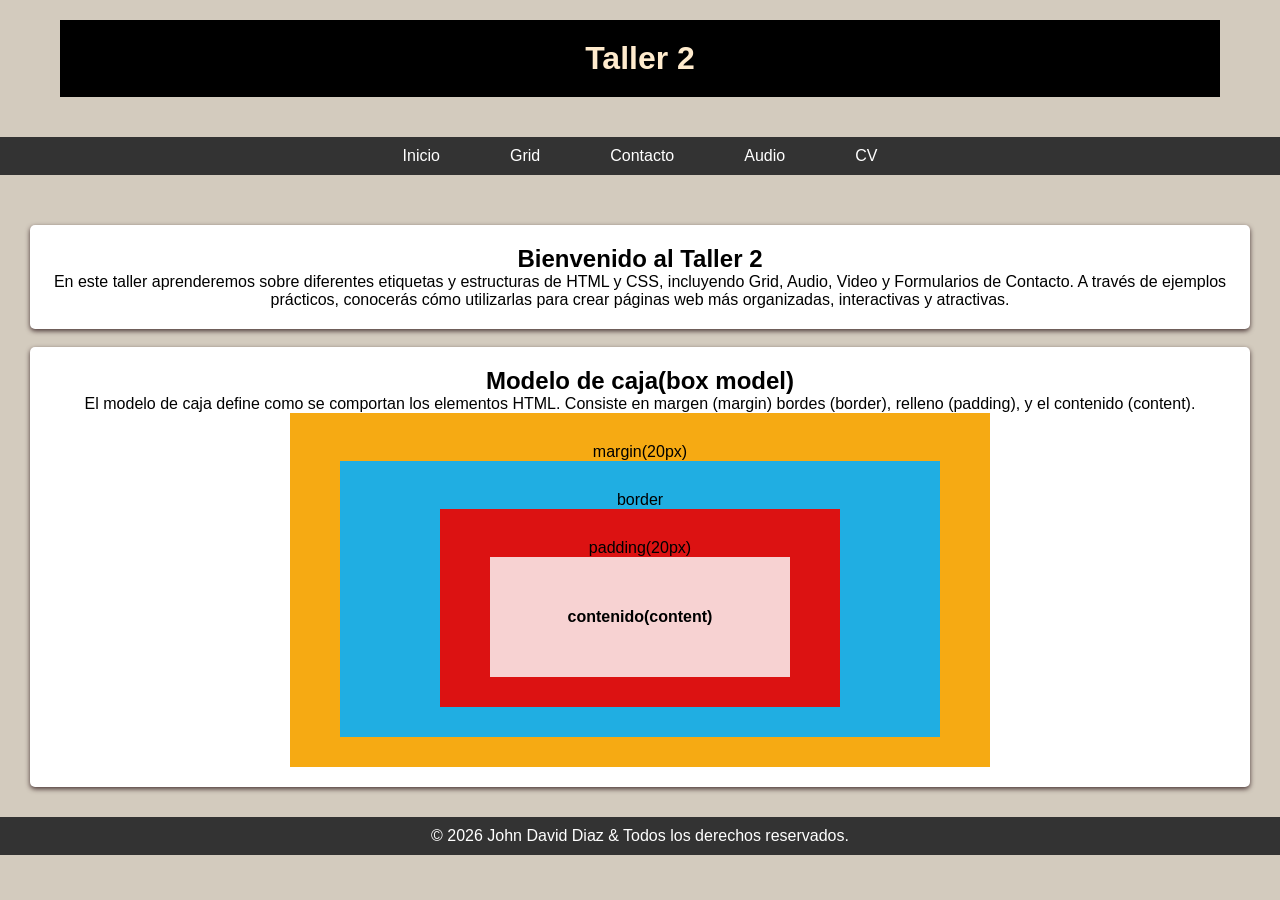
<file: index.html>
<!doctype html>
<html lang="es">
<head>
  <meta charset="UTF-8" />
  <meta name="viewport" content="width=device-width, initial-scale=1.0" />

  <!--link del css-->

  <link rel="shortcut icon" href="assets/img/j9hnda.png" type="image/png" />

  <meta name="author" content="John David Diaz" />
  <meta name="description" content="Currículum vitae de desarrolladores de software" />
  <meta name="keywords" content="CV, hoja de vida, desarrollador, SENA" />
  <meta name="theme-color" content="#1f4ea8" />
  <meta name="MobileOptimized" content="width" />
  <meta name="HandheldFriendly" content="true" />
  <meta name="mobile-web-app-capable" content="yes" />
  <meta name="apple-mobile-web-app-status-bar-style" content="black-translucent" />

  <link rel="stylesheet" href="assets/css/styles.css" />
  <title>Taller 2</title>
  <div class="container">
    <header>
      <h1>Taller 2</h1>
    </header>
  </div>
  <nav class="nav">
    <ul>
      <li><a href="./">Inicio</a></li>
      <li><a href="grid.html">Grid</a></li>
      <li><a href="contacto.html">Contacto</a></li>
      <li><a href="audio.html">Audio</a></li>
      <li><a href="cv.html">CV</a></li>
    </ul>
  </nav>
  <main>
    <article>
      <h2>Bienvenido al Taller 2</h2>
      <p>
En este taller aprenderemos sobre diferentes etiquetas y estructuras de HTML y CSS, incluyendo Grid, Audio, Video y Formularios de Contacto. A través de ejemplos prácticos, conocerás cómo utilizarlas para crear páginas web más organizadas, interactivas y atractivas.
      </p>
    </article>
    <br>
    <article>
      <h2>Modelo de caja(box model)</h2>
      <p>
        El modelo de caja define como se comportan los elementos HTML.
        Consiste en margen (margin) bordes (border), relleno (padding), y el
        contenido (content).
      </p>
      <model>
        <div class="margin">margin(20px)
          <div class="border">border
            <div class="padding">padding(20px)
              <div class="content">contenido(content)
              </div>
            </div>
          </div>
        </div>
      </model>
  </main>
  </div>
  </nav>
  <style>

  </style>
</head>
<body>
  <footer class="footer">
    <p>&copy; 2026 John David Diaz &amp; Todos los derechos reservados.</p>
  </footer>
</body>
</html>
</file>
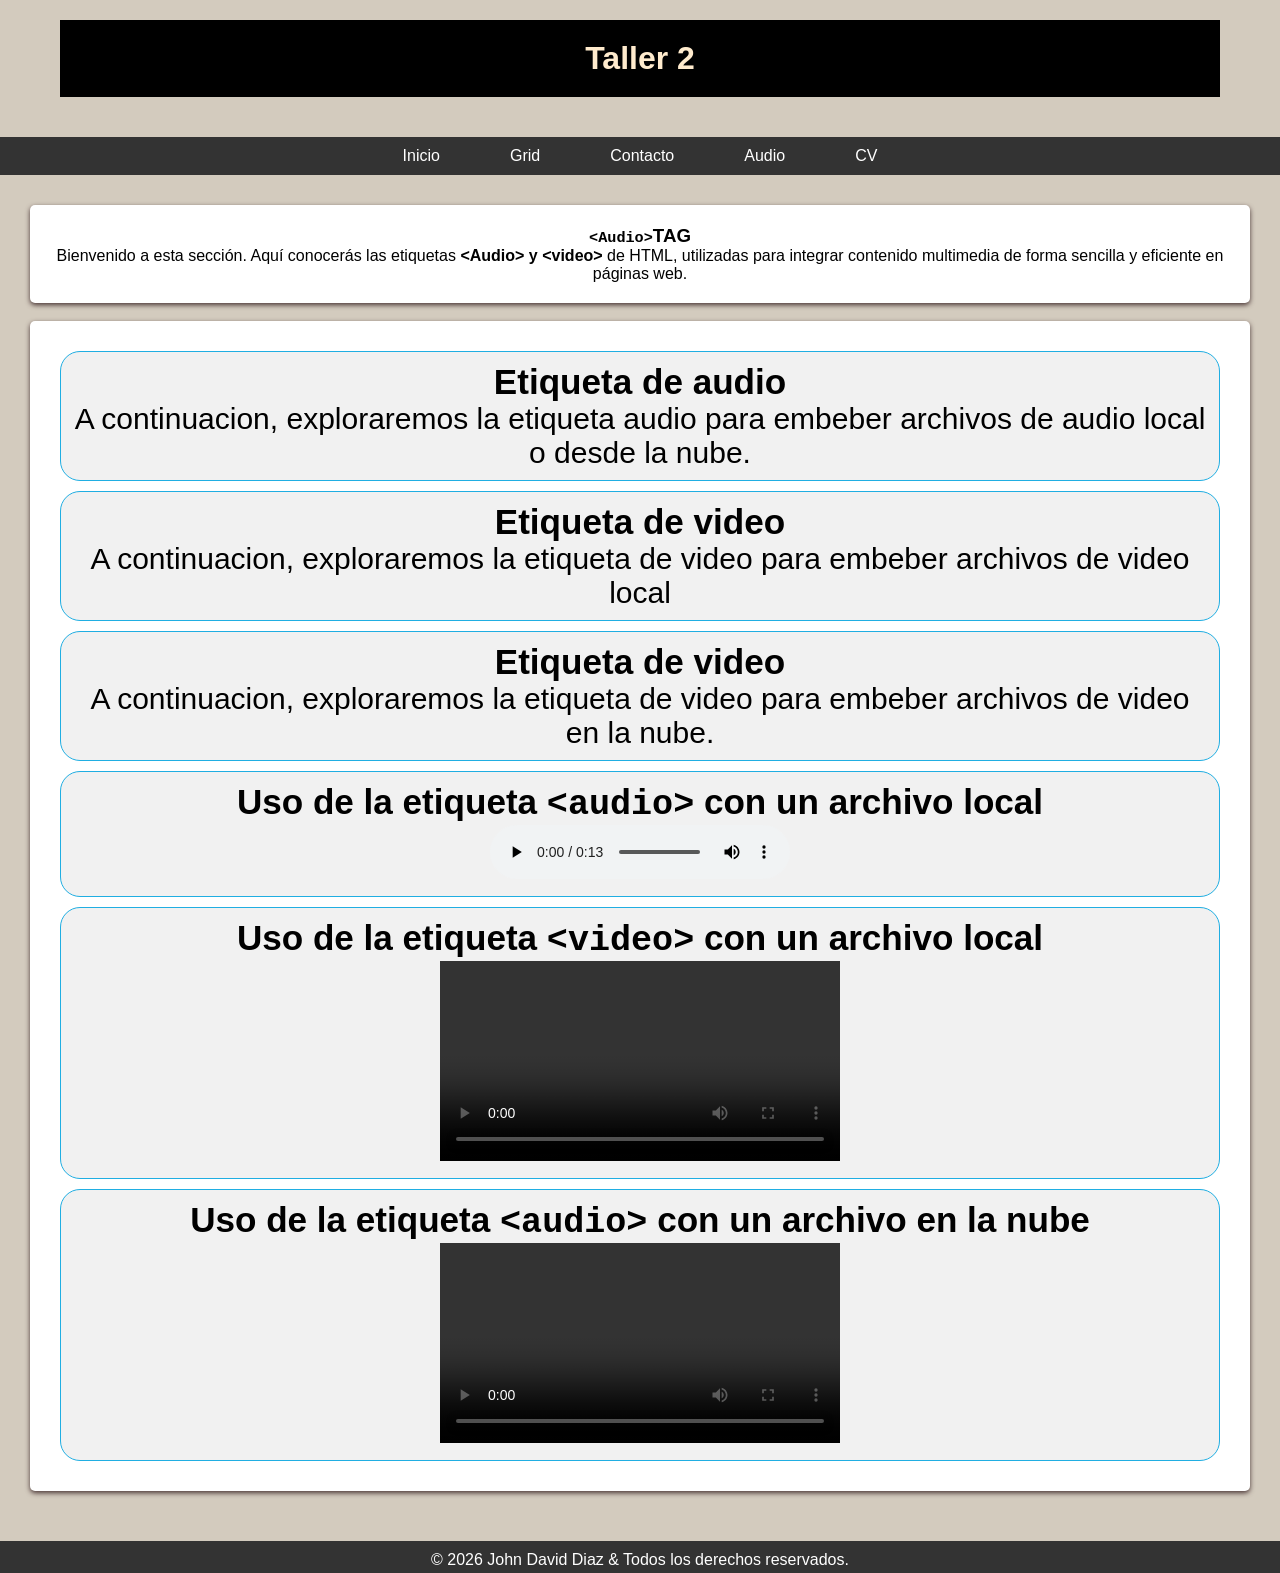
<file: audio.html>
<!doctype html>
<html lang="es">

<head>
    <meta charset="UTF-8" />
    <meta name="viewport" content="width=device-width, initial-scale=1.0" />

    <!--link del css-->

    <link rel="shortcut icon" href="assets/img/Sena.png" type="image/png" />

    <meta name="author" content="John David Diaz" />
    <meta name="description" content="Currículum vitae de desarrolladores de software" />
    <meta name="keywords" content="CV, hoja de vida, desarrollador, SENA" />
    <meta name="theme-color" content="#1f4ea8" />
    <meta name="MobileOptimized" content="width" />
    <meta name="HandheldFriendly" content="true" />
    <meta name="mobile-web-app-capable" content="yes" />
    <meta name="apple-mobile-web-app-status-bar-style" content="black-translucent" />

    <link rel="stylesheet" href="assets/css/styles.css" />
    <title>Document</title>
    <div class="container">
        <header>
            <h1>Taller 2</h1>
        </header>
    </div>
    <nav class="nav">
        <ul>
            <li><a href="./">Inicio</a></li>
            <li><a href="grid.html">Grid</a></li>
            <li><a href="contacto.html">Contacto</a></li>
            <li><a href="audio.html">Audio</a></li>
            <li><a href="cv.html">CV</a></li>
        </ul>
        <main>
            <article>
                <h1><code>&lt;Audio&gt;</code>TAG</h1>
                <p>
                    Bienvenido a esta sección. Aquí conocerás las etiquetas <b>&lt;Audio&gt; y &lt;video&gt;</b> de
                    HTML, utilizadas para integrar contenido multimedia de forma sencilla y eficiente en páginas web.
                </p>
            </article>
            <br>
            <article>
                <div class="containers">
                    <div>
                        <h3>Etiqueta de audio</h3>
                        A continuacion, exploraremos la etiqueta audio para embeber archivos
                        de audio local o desde la nube.
                    </div>
                    <div>
                        <h3>Etiqueta de video</h3>
                        A continuacion, exploraremos la etiqueta de video para embeber archivos
                        de video local
                    </div>
                    <div>
                        <h3>Etiqueta de video</h3>A continuacion, exploraremos la etiqueta de video para embeber
                        archivos de video en la nube.
                    </div>
                    <div>
                        <h3>Uso de la etiqueta <code>&lt;audio&gt;</code> con un archivo local</h3>
                        <audio controls autoplay>
                            <source src="assets/audio/blanco.mp3" type="audio/mpeg"> Tu navegador no
                            soporta la etiqueta
                        </audio>
                    </div>
                    <div>
                        <h3>Uso de la etiqueta <code>&lt;video&gt;</code> con un archivo local</h3><video controls
                            width="400">
                            <source src="assets/video/video1.mp4" type="video/mp4">
                            Tu navegador no soporta videos.
                        </video>
                    </div>
                    <div>
                        <h3>Uso de la etiqueta <code>&lt;audio&gt;</code> con un archivo en la nube</h3><video controls
                            width="400">
                            <source src="https://www.w3schools.com/html/mov_bbb.mp4" type="video/mp4">
                        </video>
                    </div>
            </article>
        </main>
    </nav>
    <style></style>
</head>

<body>
    <footer>
        <p>&copy; 2026 John David Diaz &amp; Todos los derechos reservados.</p>
    </footer>
</body>

</html>
</file>
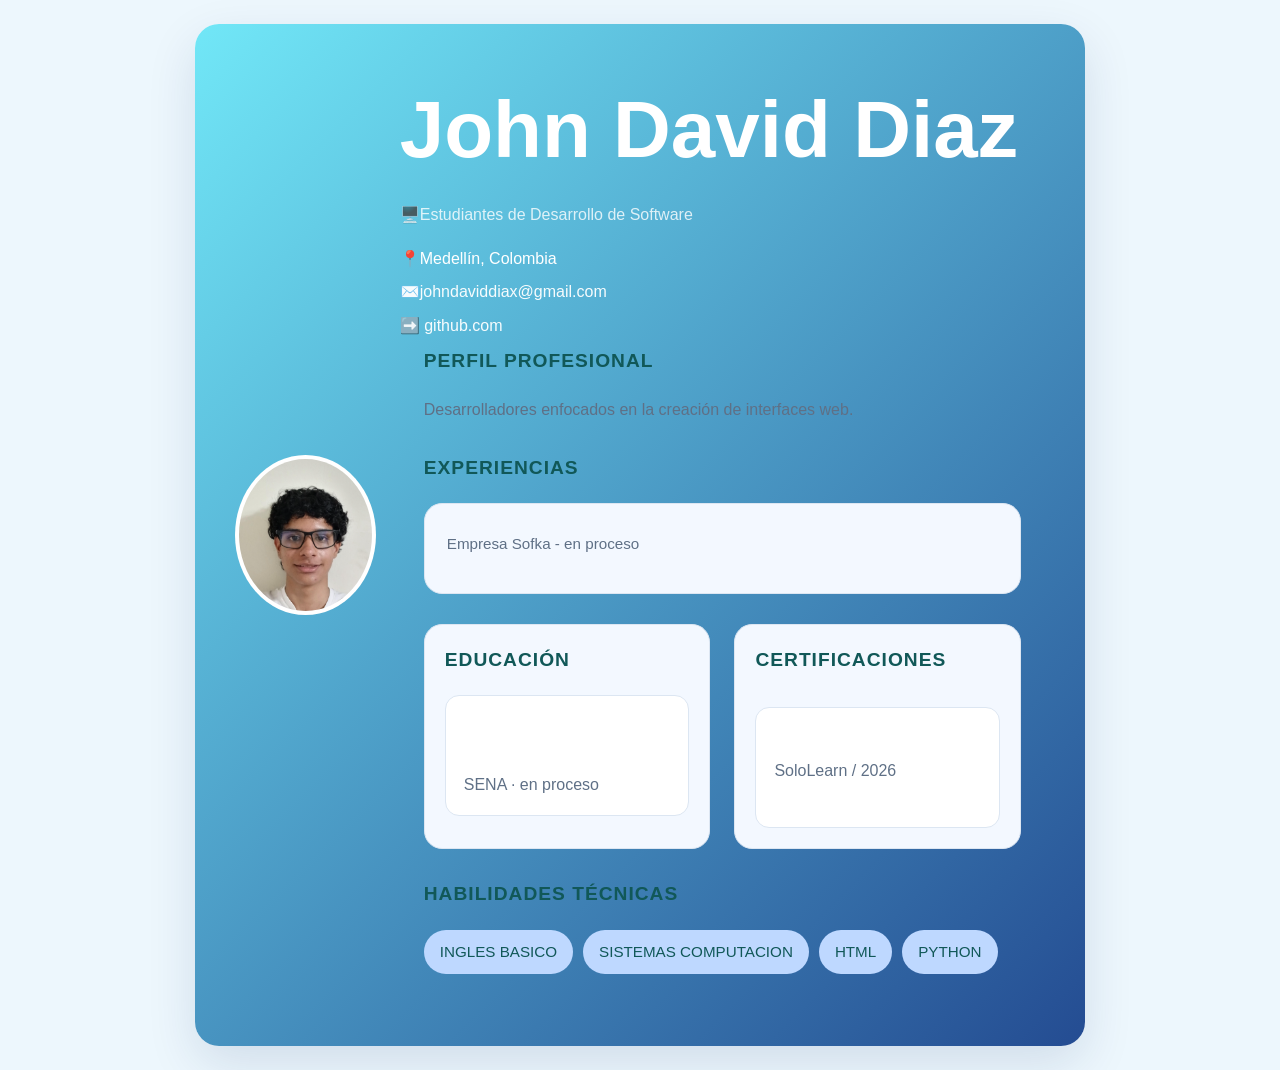
<file: cv.html>
<!DOCTYPE html>
<html lang="es">

<head>
    <meta charset="UTF-8">
    <meta name="viewport" content="width=device-width, initial-scale=1.0">
    <link rel="shortcut icon" href="assets/img/Sena.png" type="image/png">

    <meta name="author" content="John David Diaz">
    <meta name="description" content="Currículum vitae de desarrolladores de software">
    <meta name="keywords" content="CV, hoja de vida, desarrollador, SENA">
    <meta name="theme-color" content="#1f4ea8">
    <meta name="MobileOptimized" content="width">
    <meta name="HandheldFriendly" content="true">
    <meta name="mobile-web-app-capable" content="yes">
    <meta name="apple-mobile-web-app-status-bar-style" content="black-translucent">

    <link rel="stylesheet" href="assets/css/styles_cv.css">
    <title>Currículum Vitae - John David Diaz</title>
</head>

<body>
    <div class="container-cv">
        <header class="cv-header">
            <div class="profile-photo">
                <img src="assets/img/j9hnda.png" alt="Logo SENA">
            </div>
            <div class="header-text">
                <h1>John David Diaz</h1>
                <p class="subtitle">🖥️Estudiantes de Desarrollo de Software</p>
                <div class="contact-list">
                    <p>📍Medellín, Colombia</p>
                    <p><a href="https://johndaviddiax@gmail.com" target="_blank"
                            rel="noreferrer">✉️johndaviddiax@gmail.com</a></p>
                    <p><a href="https://github.com/-user" target="_blank" rel="noreferrer"> ➡️ github.com</a></p>
        <main>
            <section class="section">
                <div class="section-heading">
                    <h2>Perfil Profesional</h2>
                </div>
                <p>Desarrolladores enfocados en la creación de interfaces web.</p>
            </section>

            <section class="section">
                <div class="section-heading">
                    <h2>Experiencias</h2>
                </div>
                <div class="job-card">
                    <h3></h3>
                    <p class="job-meta">Empresa Sofka - en proceso</p>
                    <ul>

                    </ul>
                </div>
            </section>

            <section class="section two-column">
                <div class="info-block">
                    <div class="section-heading">
                        <h2>Educación</h2>
                    </div>
                    <div class="info-card">
                        <h3>Análisis y Desarrollo de Software</h3>
                        <p>SENA · en proceso</p>
                    </div>
                </div>
                <div class="info-block">
                    <div class="section-heading">
                        <h2>Certificaciones</h2>
                    </div>
                    <div class="cert-grid">
                        <div class="cert-card">
                            <h3>Introducciòn de HTML</h3>
                            <p> SoloLearn / 2026</p>
                            <a href="assets/docs/certificadojohn.pdf" target="_blank" rel="noreferrer">PDF</a>
                            <a href="https://www.sololearn.com/certificates/CC-9OUHTPJ9" target="_blank" rel="noopener noreferrer">Online</a>
                        </div>
                    </div>
                </div>
            </section>

            <section class="section">
                <div class="section-heading">
                    <h2>Habilidades Técnicas</h2>
                </div>
                <div class="skill-list">
                    <span>INGLES BASICO</span>
                    <span>SISTEMAS COMPUTACION</span>
                    <span>HTML</span>
                    <span>PYTHON</span>
                </div>
            </section>
        </main>
    </div>
</body>

</html>
</file>
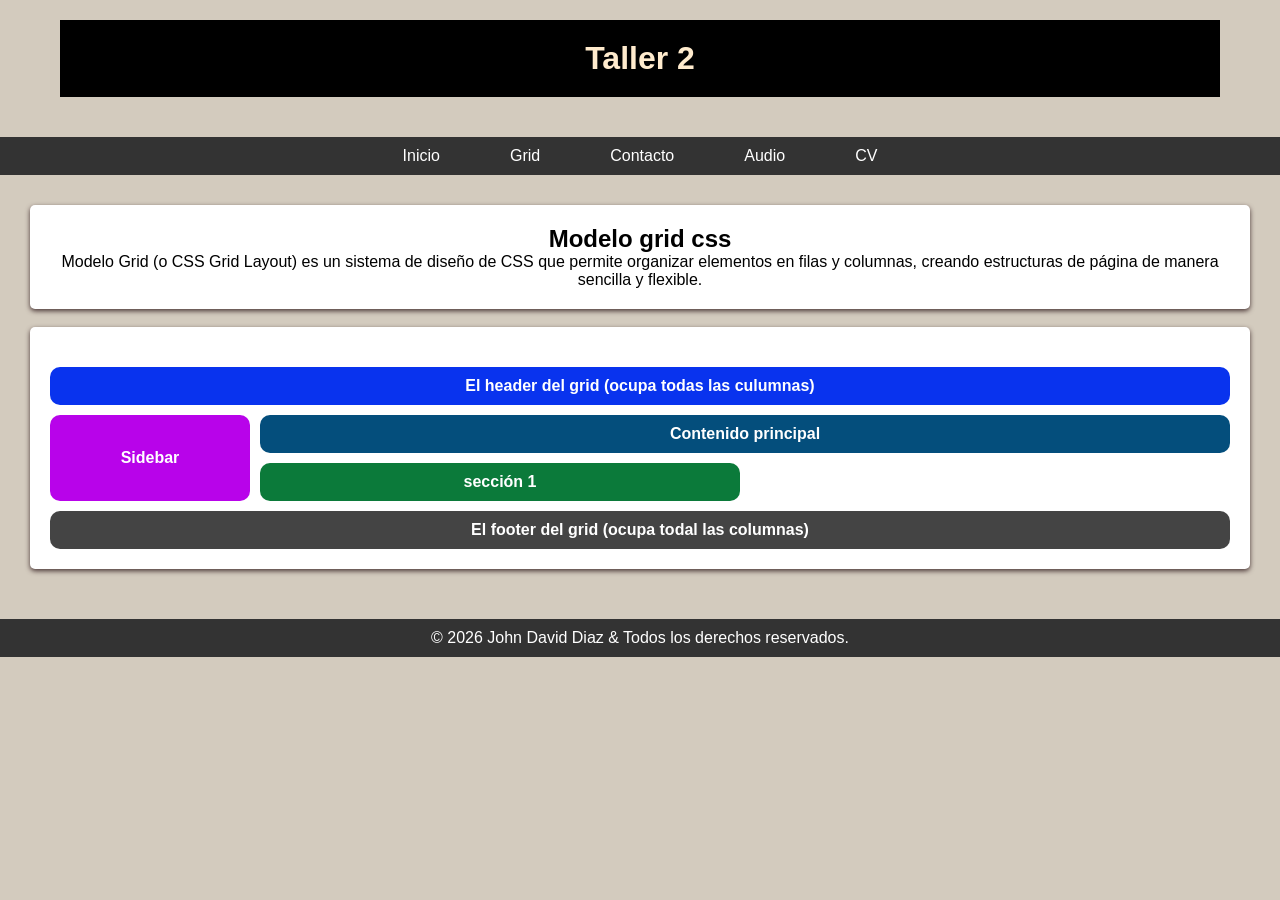
<file: grid.html>
<!doctype html>
<html lang="es">

<head>
    <meta charset="UTF-8" />
    <meta name="viewport" content="width=device-width, initial-scale=1.0" />

    <!--link del css-->

    <link rel="shortcut icon" href="assets/img/Sena.png" type="image/png" />

    <meta name="author" content="John David Diaz" />
    <meta name="description" content="Currículum vitae de desarrolladores de software" />
    <meta name="keywords" content="CV, hoja de vida, desarrollador, SENA" />
    <meta name="theme-color" content="#1f4ea8" />
    <meta name="MobileOptimized" content="width" />
    <meta name="HandheldFriendly" content="true" />
    <meta name="mobile-web-app-capable" content="yes" />
    <meta name="apple-mobile-web-app-status-bar-style" content="black-translucent" />

    <link rel="stylesheet" href="assets/css/styles.css" />
    <title>Document</title>
    <div class="container">
        <header>
            <h1>Taller 2</h1>
        </header>
    </div>
    <nav class="nav">
        <ul>
            <li><a href="./">Inicio</a></li>
            <li><a href="grid.html">Grid</a></li>
            <li><a href="contacto.html">Contacto</a></li>
            <li><a href="audio.html">Audio</a></li>
             <li><a href="cv.html">CV</a></li>
        </ul>
        <main>
            <article>
                    <h2>Modelo grid css</h2>
                <p>
                       Modelo Grid (o CSS Grid Layout) es un sistema de diseño de CSS que permite organizar elementos en filas y columnas, creando estructuras de página de manera sencilla y flexible.
            </article>
            <br>
            <article>

                    <div class="grid">
                        <header class="grid-cell header-cell"> El header del grid (ocupa todas las culumnas)
                        </header>
                        <aside class="grid-cell aside-cell">Sidebar</aside>
                        <main class="grid-cell main-cell">Contenido principal</main>
                        <section class="grid-cell section-cell">sección 1</section>
                        <section class="grid-cell section2">sección 2</section>
                        <footer class="grid-cell footer-cell">El footer del grid (ocupa todal las columnas)</footer>
                    </div>
        </main>
        </div>
    </nav>

</head>

<body>
    <footer>
        <p>&copy; 2026 John David Diaz &amp; Todos los derechos reservados.</p>
    </footer>
</body>

</html>
</file>
<file: assets/css/styles.css>
/* RESET GENERAL */
*{
    margin:0;
    padding:0;
    box-sizing:border-box;
}

body{
    font-family:Arial, sans-serif;
    background-color:rgb(211,203,190);
}

/* CONTENEDOR */
.container{
    max-width:1200px;
    margin:0 auto;
    padding:20px;
}

/* HEADER */
header{
    background-color:#000;
    color:blanchedalmond;
    padding:20px;
    text-align:center;
}

/* NAV */
.nav{
    margin:20px 0;
}

.nav ul{
    list-style:none;
    display:flex;
    justify-content:center;
    background-color:#333;
}

.nav ul li{
    margin:0 15px;
}

.nav ul li a{
    color:white;
    text-decoration:none;
    padding:10px 20px;
    display:block;
}

.nav ul li a:hover{
    background-color:#575757;
}

/* MAIN */
main{
    padding:30px;
}

article{
    background:white;
    padding:20px;
    border-radius:5px;
    box-shadow:0 2px 5px rgb(72,52,52);
    text-align:center;
}

/* MODELO DE CAJA */
.margin{
    background:#f6aa13;
    padding:30px;
    max-width:700px;
    width:100%;
    margin:0 auto;
}

.border{
    background:#20aee2;
    padding:30px;
    max-width:600px;
    width:100%;
    margin:0 auto;
}

.padding{
    background:#dc1212;
    padding:30px;
    max-width:400px;
    width:100%;
    margin:0 auto;
}

.content{
    background:#f7d2d2;
    max-width:300px;
    width:100%;
    height:120px;
    margin:0 auto;
    text-align:center;
    font-weight:bold;
    line-height:120px;
}

/* CONTAINERS */
.containers{
    display:grid;
    gap:10px;
    padding:10px;
}

.containers div{
    background:#f1f1f1;
    border:1px solid #20aee2;
    padding:10px;
    font-size:30px;
    text-align:center;
    border-radius:20px;
}

/* GRID */
.grid{
    display:grid;
    grid-template-columns:200px 1fr 1fr;
    grid-template-rows:auto 1fr auto auto;
    gap:10px;
    margin-top:20px;
}

.grid-cell{
    color:white;
    padding:10px;
    border-radius:10px;
    text-align:center;
    font-weight:bold;
    display:flex;
    justify-content:center;
    align-items:center;
}

.header-cell{
    background:#0933ee;
    grid-column:1 / -1;
}

.aside-cell{
    background:#b803ea;
    grid-row:2 / 4;
}

.main-cell{
    background:#044e7c;
    grid-column:2 / 4;
}

.section-cell{
    background:#0b7a3a;
}

.section1{
    grid-column:2 / 3;
}

.section2{
    grid-column:3 / 4;
}

.footer-cell{
    background:#444;
    grid-column:1 / -1;
}

/* CONTACTO */
.contact-header{
    background:#0933ee;
    color:white;
    grid-column:1 / -1;
}

.contact-aside{
    background:#b803ea;
    color:white;
    grid-row:2 / 4;
}

.contact-main{
    background:#044e7c;
    color:white;
    grid-column:2 / 4;
}

.contact-section{
    background:#0b7a3a;
    color:white;
    grid-column:2 / 3;
}

.contact-section2{
    background:#0b7a3a;
    color:white;
    grid-column:3 / 4;
}

.contact-footer{
    background:#444;
    color:white;
    grid-column:1 / -1;
}

/* FOOTER */
footer{
    background:#333;
    color:white;
    text-align:center;
    padding:10px;
}

/* ===================== */
/* RESPONSIVE TABLET */
/* ===================== */
@media (max-width: 768px){

    .nav ul{
        flex-direction:column;
        text-align:center;
    }

    .nav ul li{
        margin:0;
    }

    main{
        padding:15px;
    }

    .grid{
        grid-template-columns:1fr;
    }

    .header-cell,
    .aside-cell,
    .main-cell,
    .section1,
    .section2,
    .footer-cell,
    .contact-header,
    .contact-aside,
    .contact-main,
    .contact-section,
    .contact-section2,
    .contact-footer{
        grid-column:auto;
        grid-row:auto;
    }
}

/* ===================== */
/* RESPONSIVE CELULAR */
/* ===================== */
@media (max-width: 480px){

    header{
        font-size:14px;
        padding:15px;
    }

    .nav ul li a{
        padding:12px;
    }

    article{
        padding:10px;
    }

    .containers div{
        font-size:20px;
    }

    .margin,
    .border,
    .padding,
    .content{
        width:100%;
    }
}
</file>
<file: assets/css/styles_cv.css>
:root {
    --background-color: #edf7fd;
    --surface-color: #ffffff;
    --surface-strong: #f3f8ff;
    --border-color: #dce6f2;
    --text-color: #17212b;
    --muted-color: #5f7086;
    --accent-color: #115858;
    --accent-soft: #bed8ff;
}

* {
    box-sizing: border-box;
    margin: 0;
    padding: 0;
}

body {
    font-family: 'Segoe UI', Tahoma, Geneva, Verdana, sans-serif;
    line-height: 1.6;
    color: var(--text-color);
    background-color: var(--background-color);
    padding: 24px;
}
.nav ul {
  list-style-type: none;
  padding: 0;
  display: flex;
  justify-content: center;
  background-color: #333;
  }
.nav ul li {
  margin: 0 15px;
}
.nav ul li a {
  color: white;
  text-decoration: none;
  padding: 10px 20px;
  display: block;
}
.nav ul li a:hover {
  background-color: #575757;
}

.container-cv {
    max-width: 890px;
    margin: 0 auto;
    background: var(--surface-color);
    box-shadow: 0 18px 50px rgba(11, 44, 97, 0.12);
    border-radius: 24px;
    overflow: hidden;
}

.cv-header {
    display: flex;
    flex-direction: column;
    align-items: center;
    text-align: center;
    gap: 24px;
    padding: 36px 24px;
    background: linear-gradient(135deg, #71e7f7 0%, #244c92 100%);
    color: white;
}

.profile-photo {
    width: 160px;
    height: 160px;
    border-radius: 50%;
    overflow: hidden;
    border: 4px solid rgba(255, 255, 255, 0.32);
    background: white;
}

.profile-photo img {
    width: 100%;
    height: 100%;
    object-fit: cover;
}

.header-text h1 {
    font-size: 5.0rem;
    margin-bottom: 8px;
}

.subtitle {
    color: rgba(255, 255, 255, 0.8);
    font-size: 1rem;
    margin-bottom: 18px;
}

.contact-list {
    display: grid;
    gap: 8px;
}

.contact-list a {
    color: rgba(255, 255, 255, 0.95);
    text-decoration: none;
}

.section {
    padding: 0 24px 30px;
}

.section:last-of-type {
    border-bottom: none;
}

.section-heading {
    margin-bottom: 20px;
}

.section-heading h2 {
    font-size: 1.2rem;
    letter-spacing: 1px;
    text-transform: uppercase;
    color: var(--accent-color);
}

.section p,
.job-card p,
.info-card p,
.cert-card p {
    color: var(--muted-color);
}

.job-card {
    background: var(--surface-strong);
    border: 1px solid var(--border-color);
    border-radius: 18px;
    padding: 22px;
}

.job-card h3 {
    font-size: 1.1rem;
    margin-bottom: 6px;
}

.job-meta {
    margin-bottom: 14px;
    color: var(--muted-color);
    font-size: 0.95rem;
}

.job-card ul {
    list-style: disc inside;
    color: var(--text-color);
}

.two-column {
    display: grid;
    gap: 24px;
}

.info-block {
    background: var(--surface-strong);
    border: 1px solid var(--border-color);
    border-radius: 18px;
    padding: 20px;
}

.info-card,
.cert-card {
    background: white;
    border: 1px solid var(--border-color);
    border-radius: 14px;
    padding: 18px;
    margin-top: 12px;
}

.info-card h3,
.cert-card h3 {
    font-size: 1rem;
    margin-bottom: 6px;
}

.cert-grid {
    display: grid;
    gap: 12px;
}

.skill-list {
    display: flex;
    flex-wrap: wrap;
    gap: 10px;
    margin-top: 8px;
}

.skill-list span {
    background: var(--accent-soft);
    color: var(--accent-color);
    border-radius: 999px;
    padding: 10px 16px;
    font-size: 0.95rem;
}

.cv-footer {
    padding: 24px;
    text-align: center;
    color: var(--muted-color);
    background: var(--surface-strong);
}

.cv-footer p {
    margin: 6px 0;
    font-size: 0.95rem;
}

@media (min-width: 768px) {
    .cv-header {
        flex-direction: row;
        justify-content: space-between;
        align-items: center;
        padding: 42px 40px;
        text-align: left;
    }

    .two-column {
        grid-template-columns: 1fr 1fr;
    }
}

@media (max-width: 600px) {
    .container-cv {
        border-radius: 0;
    }

    .cv-header {
        padding: 30px 18px;
    }

    .section {
        padding: 0 18px 24px;
    }

    .cv-footer {
        padding: 20px 18px;
    }
}
</file>
